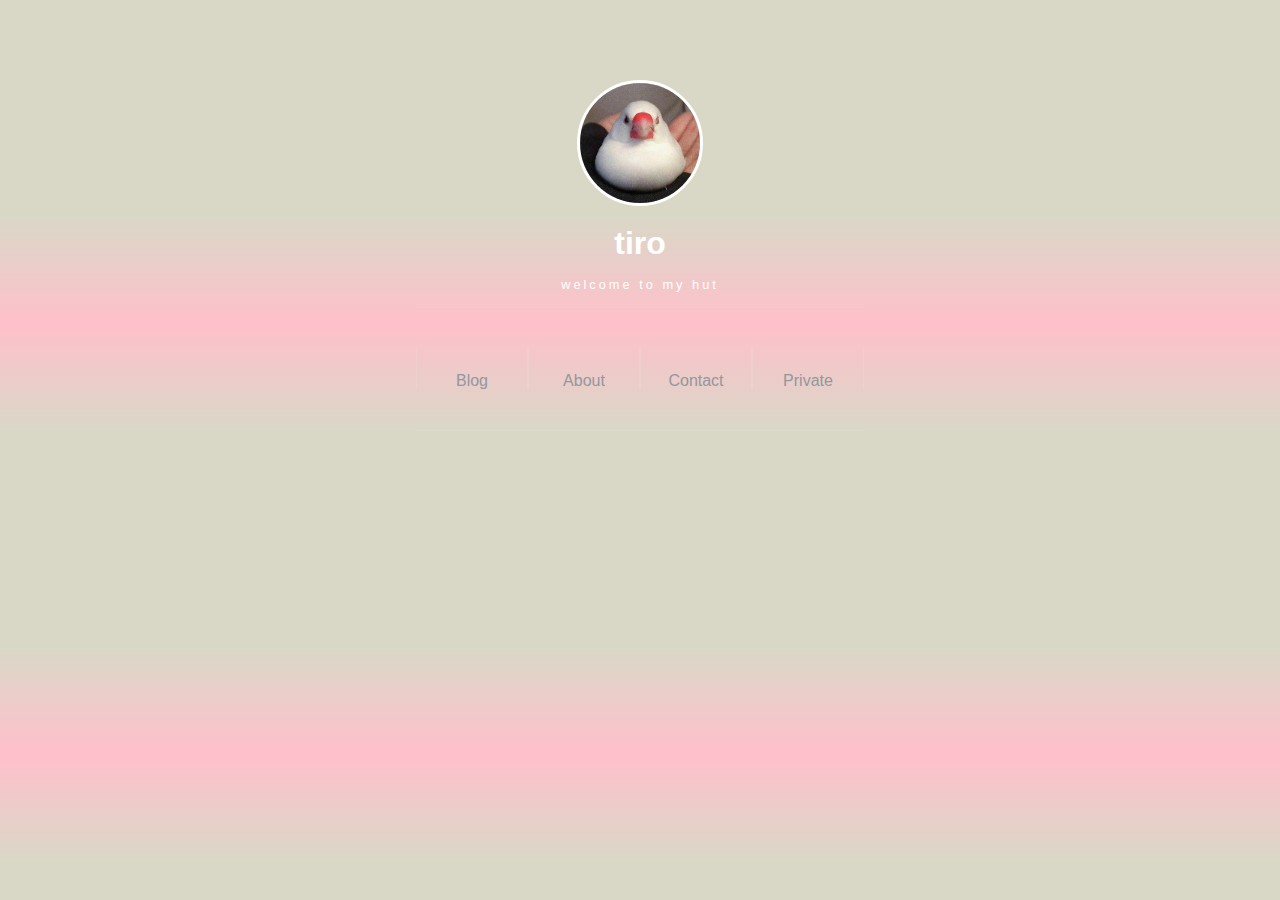
<file: index.html>
<!DOCTYPE html>
<html lang="en">

<head>
    <meta charset="UTF-8">
    <meta http-equiv="X-UA-Compatible" content="IE=edge">
    <meta name="viewport" content="width=device-width, initial-scale=1.0">
    <title>个人网站</title>
    <link rel="stylesheet" href="./css/public.css">
    <link rel="stylesheet" href="css/index.css">
    <link rel="stylesheet" href="//at.alicdn.com/t/c/font_3557929_p0ej870bzz.css">
</head>

<body>
    <!-- <div class="main"> -->
        <div id="card">
            <header>
                <img src="./pictures/portrait.png" alt="" class="photo">
                <h1 id="id-name">tiro</h1>
                <h2 id="signature">welcome to my hut</h2>
            </header>
            <ul class="nav-bar">
                <li id="">
                    <a href="./blogs.html" aria-label="Blog">
                        <i class="iconfont icon-outline-blogger"></i>
                        <span>Blog</span>
                    </a>
                </li>
                <li id="">
                    <a href="./about.html" aria-label="About">
                        <i class="iconfont icon-about"></i>
                        <span>About</span>
                    </a>
                </li>
                <!-- <li id="">
                    <a href="./think.html" aria-label="Think">
                        <i class="iconfont icon-idea"></i>
                        <span>Think</span>
                    </a>
                </li> -->
                <li id="">
                    <a href="./contact.html" aria-label="Contact">
                        <i class="iconfont icon-contact"></i>
                        <span>Contact</span>
                    </a>
                </li>
                <li id="">
                    <a href="./private.html" aria-label="Private">
                        <i class="iconfont icon-git-repository-private-line"></i>
                        <span>Private</span>
                    </a>
                </li>
            </ul>
        </div>
    <!-- </div> -->
</body>

</html>
</file>
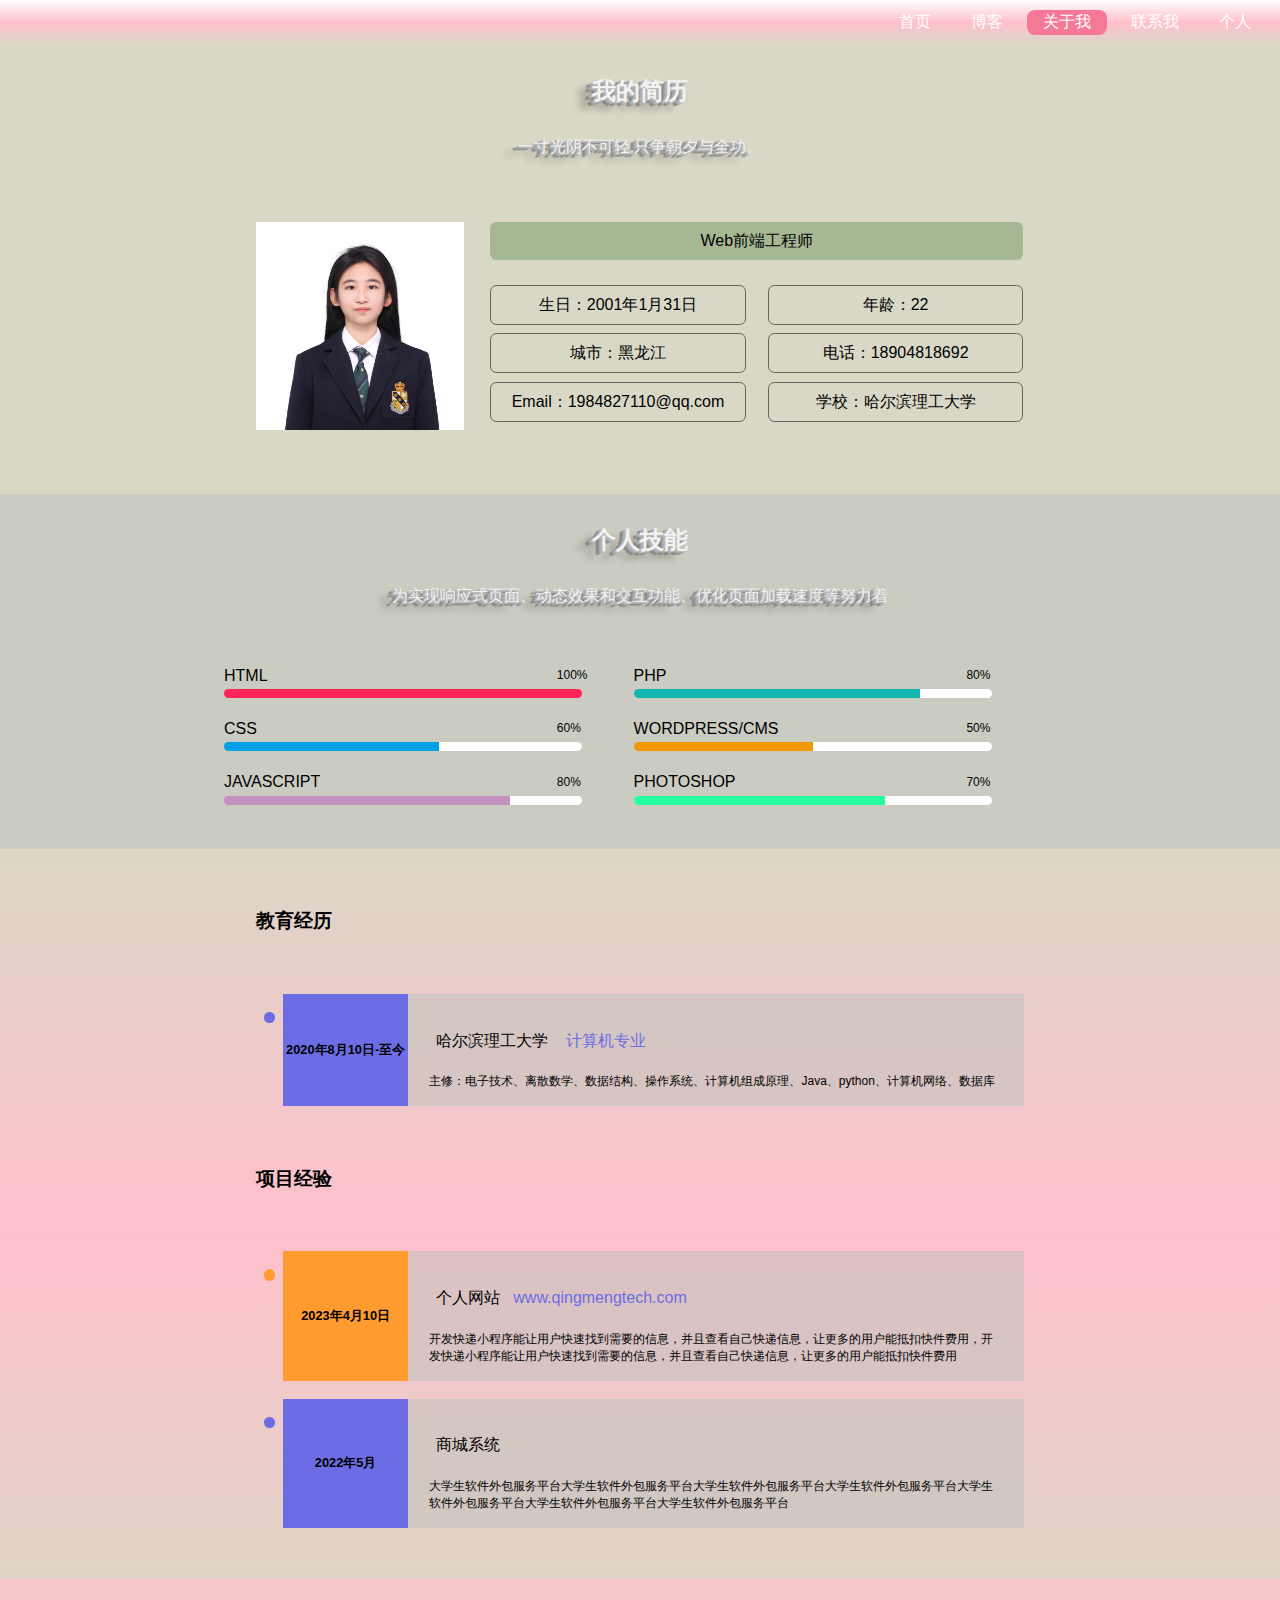
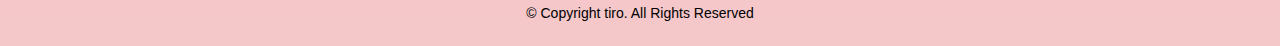
<file: about.html>
<!DOCTYPE html>
<html lang="en">

<head>
    <meta charset="UTF-8">
    <meta http-equiv="X-UA-Compatible" content="IE=edge">
    <meta name="viewport" content="width=device-width, initial-scale=1.0">
    <title>tiro</title>
    <!-- 公共 -->
    <link rel="stylesheet" href="./css/public.css">
    <link rel="stylesheet" href="./css/header.css">
    <!-- iconfant -->
    <link rel="stylesheet" href="//at.alicdn.com/t/c/font_3557929_fx87xwdfj.css">
    <!-- 主样式文件 -->
    <link rel="stylesheet" href="./css/about.css">
</head>

<body>
    <!-- 导航栏 -->
    <header id="top-header"></header>
    <!-- -------section -->
    <!-- 简要信息 -->
    <h2 class="section-title">我的简历</h2>
    <p id="introduce">一寸光阴不可轻,只争朝夕与全功。</p>
    <section id="about">
        <div class="flex brief-intro">
            <img id="about-me" src="./pictures/about-me.jpg" alt="">
            <div id="intro" class="flex">
                <div id="profession">Web前端工程师</div>
                <div id="info" class="flex">
                    <div>生日：2001年1月31日</div>
                    <div>年龄：22</div>
                    <div>城市：黑龙江</div>
                    <div>电话：18904818692</div>
                    <div>Email：1984827110@qq.com</div>
                    <div>学校：哈尔滨理工大学</div>
                </div>
            </div>
        </div>
        <!-- 信息完善度 -->
        <div id="rate">
            <h2 class="section-title red">个人技能</h2>
            <p id="introduce">为实现响应式页面、动态效果和交互功能、优化页面加载速度等努力着</p>
            <div class="box flex">
                <div class="progress">
                    <div class="percent">
                        <i class="iconfont icon-xiaoxikuang"></i>
                        <p>100%</p>
                    </div>
                    <div class="rate-bar red"></div>
                </div>
                <div class="progress">
                    <div class="percent">
                        <i class="iconfont icon-xiaoxikuang"></i>
                        <p>80%</p>
                    </div>
                    <div class="rate-bar cyan"></div>
                </div>
                <div class="progress">
                    <div class="percent">
                        <i class="iconfont icon-xiaoxikuang"></i>
                        <p>60%</p>
                    </div>
                    <div class="rate-bar blue"></div>
                </div>
                <div class="progress">
                    <div class="percent">
                        <i class="iconfont icon-xiaoxikuang"></i>
                        <p>50%</p>
                    </div>
                    <div class="rate-bar orange"></div>
                </div>
                <div class="progress">
                    <div class="percent">
                        <i class="iconfont icon-xiaoxikuang"></i>
                        <p>80%</p>
                    </div>
                    <div class="rate-bar pupr"></div>
                </div>
                <div class="progress">
                    <div class="percent">
                        <i class="iconfont icon-xiaoxikuang"></i>
                        <p>70%</p>
                    </div>
                    <div class="rate-bar green"></div>
                </div>
            </div>
        </div>
        <!-- main -->
        <div class="main">
            <div>
                <h3>教育经历</h3>
                <div class="flex contents">
                    <div class="dot pupr"></div>
                    <p class="date pupr">2020年8月10日-至今</p>
                    <div class="content">
                        <span class="content-info">哈尔滨理工大学 <span class="pupr">计算机专业</span></span>
                        <span class="content-main">
                            <p>主修：电子技术、离散数学、数据结构、操作系统、计算机组成原理、Java、python、计算机网络、数据库
                            </p>
                        </span>
                    </div>
                </div>

                <h3>项目经验</h3>

                <div class="flex contents">
                    <div class="dot orange"></div>
                    <p class="date orange">2023年4月10日</p>
                    <div class="content">
                        <span class="content-info">个人网站<span class="pupr">www.qingmengtech.com </span></span>
                        <span class="content-main">
                            <p>开发快递小程序能让用户快速找到需要的信息，并且查看自己快递信息，让更多的用户能抵扣快件费用，开发快递小程序能让用户快速找到需要的信息，并且查看自己快递信息，让更多的用户能抵扣快件费用
                            </p>
                        </span>
                    </div>
                </div>
                <div class="flex contents">
                    <div class="dot pupr"></div>
                    <p class="date pupr">2022年5月</p>
                    <div class="content">
                        <span class="content-info">商城系统 </span>
                        <span class="content-main">
                            <p>大学生软件外包服务平台大学生软件外包服务平台大学生软件外包服务平台大学生软件外包服务平台大学生软件外包服务平台大学生软件外包服务平台大学生软件外包服务平台
                            </p>
                        </span>
                    </div>
                </div>
            </div>

        </div>

    </section>
    <!-- footer -->
    <footer>© Copyright tiro. All Rights Reserved </footer>
    <!-- End Footer -->
</body>
<!-- 导航栏文件 -->
<script src="./JS/header.js"></script>


</html>
</file>
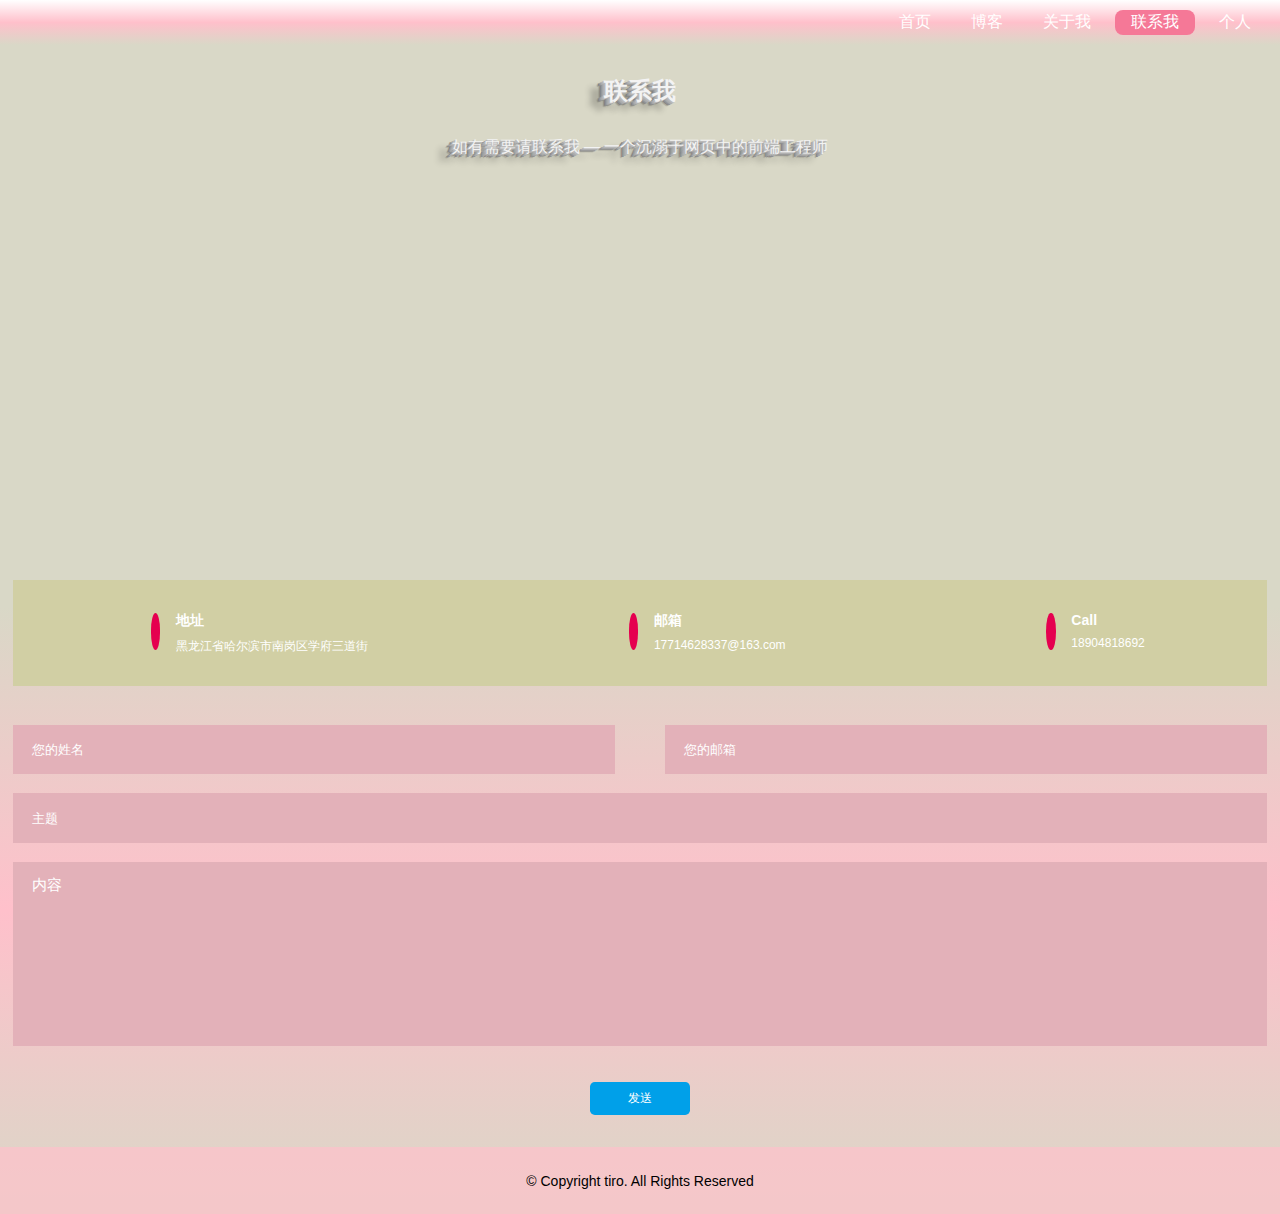
<file: contact.html>
<!DOCTYPE html>
<html lang="en">

<head>
    <meta charset="UTF-8">
    <meta http-equiv="X-UA-Compatible" content="IE=edge">
    <meta name="viewport" content="width=device-width, initial-scale=1.0">
    <title>tiro</title>
    <!-- 公共样式 -->
    <link rel="stylesheet" href="./css/public.css">
    <link rel="stylesheet" href="./css/header.css">
    <!-- iconfant -->
    <link rel="stylesheet" href="//at.alicdn.com/t/c/font_3557929_mgymoi5bysg.css">
    <!-- 主样式 -->
    <link rel="stylesheet" href="./css/contact.css">
    <!-- map -->
    <script src="https://api.map.baidu.com/api?v=2.0&ak=p9g5Rv3nhSSIcKzQj3Y3bhc0xG73qGMU"></script>
</head>

<body>
    <!-- 导航栏 -->
    <header id="top-header"></header>
    <!--  -->
    <h2 class="section-title">联系我</h2>
    <p id="introduce">如有需要请联系我 — 一个沉溺于网页中的前端工程师</p>
    <!-- map -->
    <div id="map"></div>
    <section>
        <div class="container">
            <div class="contact flex">
                <div id="contact-way" class="flex">
                    <div class="icon"><i class="iconfont icon-weizhi"></i></div>
                    <div>
                        <p>地址</p>
                        <span>黑龙江省哈尔滨市南岗区学府三道街</span>
                    </div>
                </div>
                <div id="contact-way" class="flex">
                    <div class="icon"><i class="iconfont icon-youxiang-copy"></i></div>
                    <div>
                        <p>邮箱</p>
                        <span>17714628337@163.com</span>
                    </div>
                </div>
                <div id="contact-way" class="flex">
                    <div class="icon"><i class="iconfont icon-24gf-telephone"></i></div>
                    <div>
                        <p>Call</p>
                        <span>18904818692</span>
                    </div>
                </div>
            </div>
        </div>

        <!-- 留言板 -->
        <div id="comment-form" class="container">
            <p class="flex wrap info">
                <input type="text" id="nickname" placeholder="您的姓名">
                <input type="text" id="email" placeholder="您的邮箱">
            </p>
            <p>
                <input type="text" id="theme" placeholder="主题">
            </p>
            <p>
                <textarea placeholder="内容" id="message-content" cols="100" rows="10"></textarea>
            </p>
            <p>
                <button id="btn-post" class="btn c-blue">发送</button>
            </p>
        </div>
    </section>
    <!-- footer -->
    <footer>© Copyright tiro. All Rights Reserved </footer>
    <!-- End Footer -->
</body>
<!-- 导航栏文件 -->
<script src="./JS/header.js"></script>
<!-- 主文件 -->
<script src="./JS/contact.js"></script>

</html>
</file>
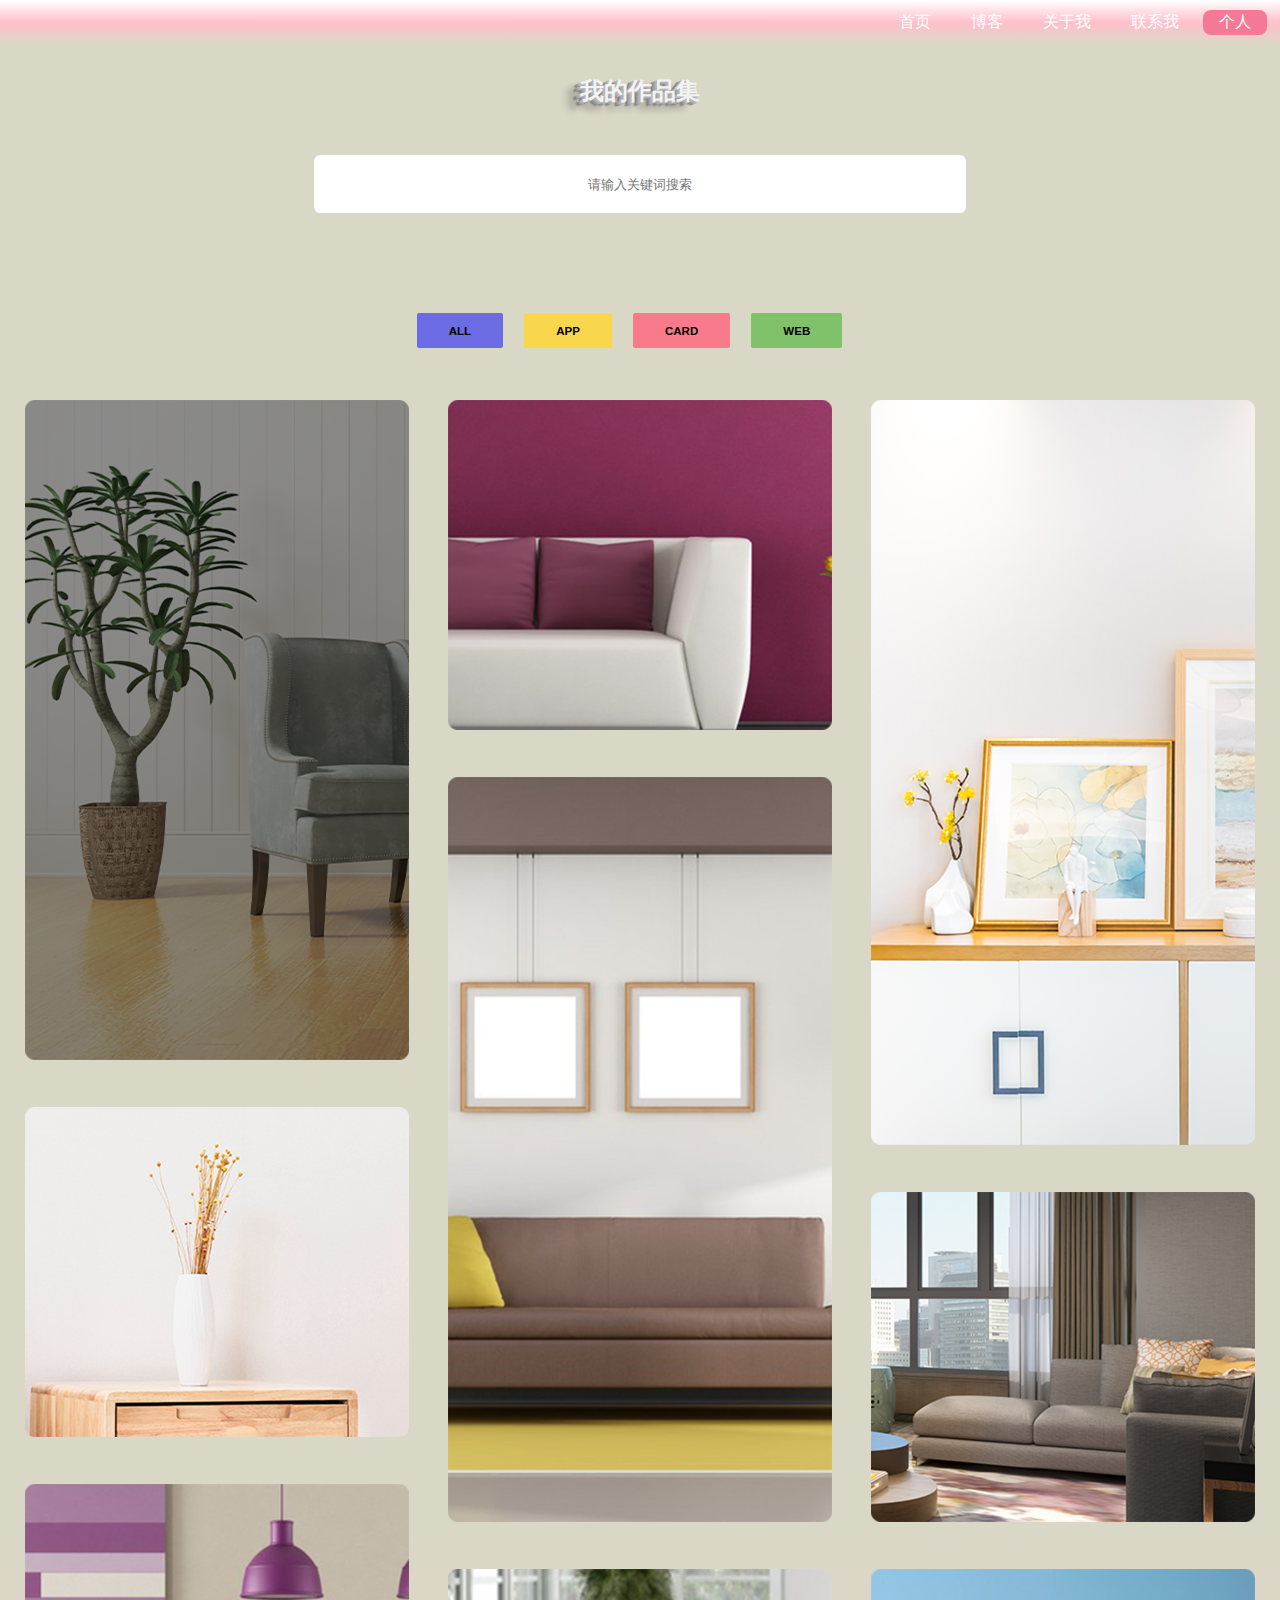
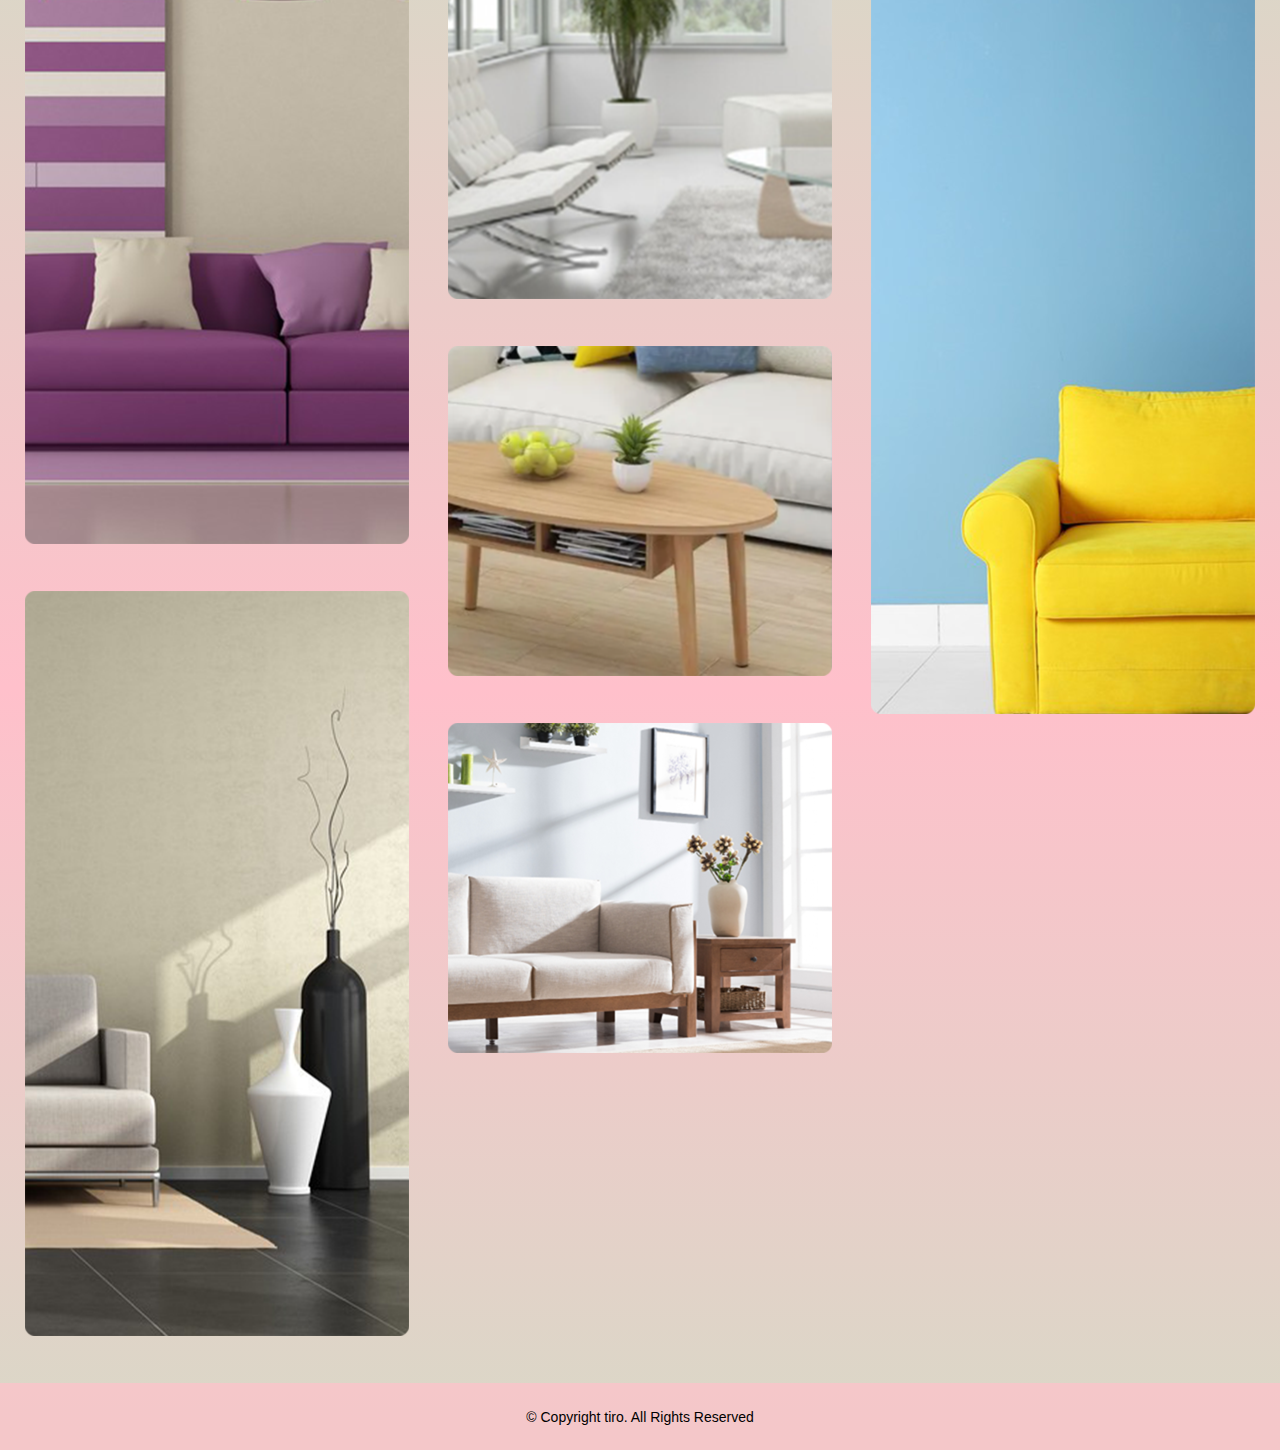
<file: private.html>
<!DOCTYPE html>
<html lang="en">

<head>
    <meta charset="UTF-8">
    <meta http-equiv="X-UA-Compatible" content="IE=edge">
    <meta name="viewport" content="width=device-width, initial-scale=1.0">
    <title>tiro</title>
    <!-- 公共 -->
    <link rel="stylesheet" href="./css/public.css">
    <link rel="stylesheet" href="./css/header.css">
    <!-- iconfant -->
    <link rel="stylesheet" href="//at.alicdn.com/t/c/font_3557929_fx87xwdfj.css">
    <!-- 主 -->
    <link rel="stylesheet" href="./css/private.css">
</head>

<body>
    <!-- 导航栏 -->
    <header id="top-header"></header>
    <main>
        <!-- ======= 搜索 Section ======= -->
        <section id="search">
            <div id="particles-js"></div>
            <div class="search-content">
                <h2 class="section-title">我的作品集</h2>
                <!-- <h4 id="introduce">这是我的个人作品，欢迎大家指导......</h4> -->
                <div class="flex form-wrap">
                    <input id="search-input" type="text" placeholder="请输入关键词搜索">
                    <!-- <button><i class="iconfont icon-search"></i></button> -->
                </div>
            </div>
        </section><!-- End 搜索 -->

        <!-- ======= 作品集瀑布流 ======= -->
        <section id="portfplio" class="container">
            <ul class="type-tags">
                <li class="ALL" data-filter="ALL">ALL</li>
                <li class="APP" data-filter="APP">APP</li>
                <li class="CARD" data-filter="CARD">CARD</li>
                <li class="WEB" data-filter="WEB">WEB</li>
            </ul>
            <div class="fall-wrap container">
                <ul></ul>
                <ul></ul>
                <ul></ul>
            </div>
        </section><!-- End 我的博客 -->

    </main>

    <!-- footer -->
    <footer>© Copyright tiro. All Rights Reserved </footer>
    <!-- End Footer -->
</body>
<!-- 导航栏文件 -->
<script src="./JS/header.js"></script>
<!-- 主 -->
<script src="./JS/private.js"></script>
</html>
</file>
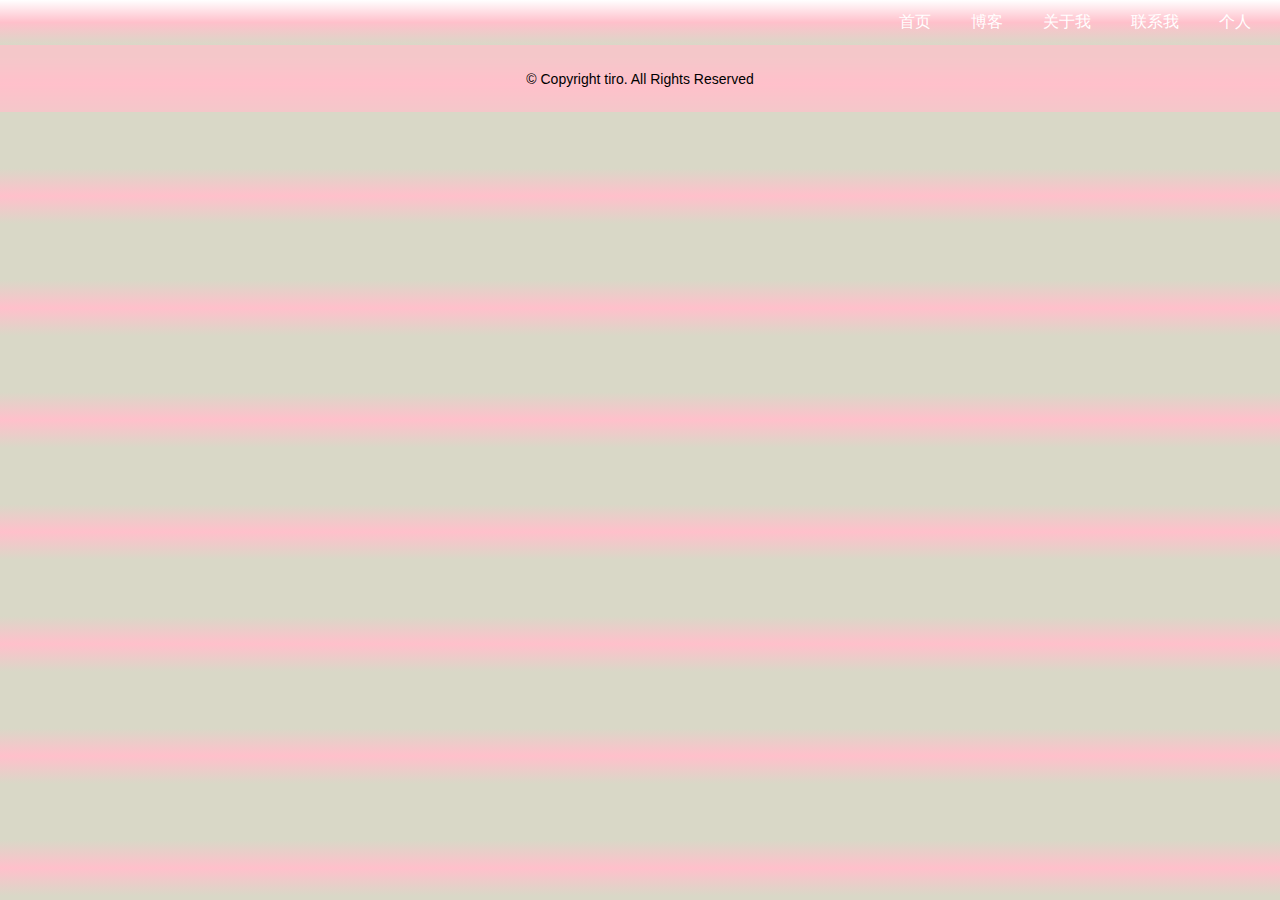
<file: think.html>
<!DOCTYPE html>
<html lang="en">
<head>
    <meta charset="UTF-8">
    <meta http-equiv="X-UA-Compatible" content="IE=edge">
    <meta name="viewport" content="width=device-width, initial-scale=1.0">
    <title>tiro</title>
    <!-- 公共样式 -->
    <link rel="stylesheet" href="./css/public.css">
    <link rel="stylesheet" href="./css/header.css">
    <!-- iconfant -->
    <link rel="stylesheet" href="//at.alicdn.com/t/c/font_3557929_mgymoi5bysg.css">
</head>
<body>
     <!-- 导航栏 -->
     <header id="top-header"></header>

     <!-- footer -->
     <footer>© Copyright tiro. All Rights Reserved </footer>
     <!-- End Footer -->
</body>
<!-- 导航栏文件 -->
<script src="./JS/header.js"></script>
</html>
</file>
<file: css/public.css>
/* 浏览器样式 */
  * {
      margin: 0;
      padding: 0;
      font-family: Comic Sans MS, Helvetica Neue, Microsoft Yahei, -apple-system, sans-serif;
  }

  ul,
  ol,
  li {
      list-style: none;
  }

  a {
      text-decoration: none;
      color: inherit;
  }

  body {
      background-image: linear-gradient(#D9D8C7 50%, pink, #D9D8C7);
  }

  .container {
      width: 98%;
      height: 100%;
      margin: 0 auto;
  }

  /* .main {
      width: 100%;
      /* height: 100vh; */
      /* background: radial-gradient(#313131, #0a0a0a);
      display: flex;
  }  */

  .flex {
      display: flex;
  }

  .wrap {
      justify-content: space-between;
      align-items: center;
  }

  .btn {
      cursor: pointer;
      padding: 8px 21.92px;
      font-size: 12px;
      color: #ffffff;
      border: transparent;
      border-radius: 0.3rem;
      transition: 0.3s;
  }

  .section-title,
  #introduce {
      color: #f3f3f3;
      padding-top: 30px;
      text-shadow: rgb(187, 187, 187) -1px 1px 0px,
          rgb(181, 181, 181) -2px 1px 0px,
          rgb(172, 172, 172) -3px 2px 0px,
          rgb(160, 160, 160) -4px 2px 0px,
          rgb(145, 145, 145) -5px 3px 0px,
          rgb(127, 127, 127) -6px 3px 0px,
          rgba(0, 0, 0, 0.2) -7px 4px 1px,
          rgba(0, 0, 0, 0.3) -14px 8px 6px;
      text-align: center;
  }

  /* footer */
  footer {
      padding: 1.6rem;
      background-color: #ffc0cbb3;
      font-size: 14px;
      text-align: center;
      font-family: Helvetica Neue, Microsoft Yahei, -apple-system, sans-serif;
  }
</file>
<file: css/index.css>
/* card样式 */
#card {
    width: 35%;
    margin: auto;
    align-items: center;
    text-align: center;
    
}

#card header {
    margin-top: 5rem;
    border-bottom: 1px solid hsla(0,0%,100%,.1);
    margin-bottom: 40px;
}

img {
    width: 120px;
    height: 120px;
    border: 3px solid #fff;
    border-radius: 50%;
}

#card h1 {
    color: #fff;
    margin: 15px;
}

#card h2 {
    color: #fffefe;
    font-size: 0.8rem;
    font-weight: lighter;
    letter-spacing: 3px;
    margin-bottom: 15px;
}

/* ul样式 */
.nav-bar {
    display: flex;
    justify-content: space-around;
    color: #93979e;
    border-bottom: 1px solid hsla(0,0%,100%,.1);
    padding-bottom: 40px
}

.nav-bar li {
    width: 100%;
    border-left: 1px solid hsla(0,0%,100%,.1);
    border-right: 1px solid hsla(0,0%,100%,.1);
}
.iconfont{
    display: block;
    height:1.5rem;
    /* font-size: 20px !important; */
}


.nav-bar li:hover{
    color: white;
}
</file>
<file: css/header.css>
#top-header{
    width: 100%;
    height: 45px;
    background: linear-gradient(white,pink, #D9D8C7);

}


.container a{
    color: white;
    text-align: center;
    height: 2.5rem;
    /* width: 2.5rem;     */
}
.icon{
    line-height: 2.5rem;
}
.navbar li {
    font-weight: 200;
    margin-left: 0.5rem;
    padding: 0.1rem 1rem;
    border-radius: 0.5rem;
    transition: .2s;
}
.navbar li:hover{
    background-color: rgba(245, 120, 152, 0.473);
}
.navbar li.active{
    background-color: rgb(245, 120, 151);
}

.container .iconfont{
    font-size: 24px;
}
</file>
<file: css/about.css>
.brief-intro {
     width: 48rem;
     margin: 4rem auto;
 }

 #about-me {
     width: 13rem;
 }

 #intro {
     margin-left: 1.64rem;
     flex-wrap: wrap;
     width: 33.32rem;

 }

 #profession {
     text-align: center;
     width: 33.32rem;
     height: 2.4rem;
     line-height: 2.4rem;
     background: #a5b893;
     border-radius: 0.4rem;
 }

 #info {
     flex-wrap: wrap;
     justify-content: space-between;
 }

 #info div {
     width: 15.84rem;
     height: 2.4rem;
     border: 1px solid #626262;
     text-align: center;
     line-height: 2.4rem;
     border-radius: 0.4rem;
 }

 /* 信息完善度 */
 #rate {
     background-color: #bec2bb85;
 }

 .section-title.red::before {
     background-color: #FF2558;
 }

 .box {
     width: 52rem;
     height: 10rem;
     margin: auto;
     margin-top: 5.12rem;
     flex-wrap: wrap;
 }

 .progress {
     position: relative;
     width: 22.4rem;
     margin-right: 3.2rem;
 }

 /* .progress p {
    font-weight: 400;
    line-height: 0.56rem;
    font-size: 0.18rem;
} */

 .progress .percent {
     position: relative;
 }

 .progress i {
     color: rgba(0, 0, 0, 0.13);
     font-size: 40px;
     padding-right: 8px;
     position: absolute;
     right: 23px;
     display: block;
     width: 0.1rem;
     transform: translateY(-92%);
 }

 .percent p {
     font-size: 12px;
     width: 1.2rem;
     position: absolute;
     right: 0.4rem;
     transform: translateY(-150%);
 }

 .rate-bar {
     height: 0.56rem;
     border-radius: 0.28rem;
     position: relative;
     background-color: #ffffff;

 }

 .rate-bar::before {
     width: 1.84rem;
     height: 0.6rem;
     position: absolute;
     display: inline-block;
     bottom: 1.36rem;
 }

 .rate-bar.red {
     background: #FF2558;
 }

 .rate-bar.red::before {
     content: "HTML";
 }

 .rate-bar.cyan {
     background: #13B5B1;
     background: linear-gradient(to right, #13B5B1 80%, white 20%);
 }

 .rate-bar.cyan::before {
     content: "PHP";
 }

 .rate-bar.blue {
     background: #00A0E9;
     background: linear-gradient(to right, #00A0E9 60%, white 40%);
 }

 .rate-bar.blue::before {
     content: "CSS";
 }

 .rate-bar.orange {
     background: #F39800;
     background: linear-gradient(to right, #F39800 50%, white 50%);
 }

 .rate-bar.orange::before {
     content: "WORDPRESS/CMS";
 }

 .rate-bar.pupr {
     background: #C490BF;
     background: linear-gradient(to right, #C490BF 80%, white 20%);
 }

 .rate-bar.pupr::before {
     content: 'JAVASCRIPT';
 }

 .rate-bar.green {
     background-color: #25FFA0;
     background: linear-gradient(to right, #25FFA0 70%, white 30%);
 }

 .rate-bar.green::before {
     content: 'PHOTOSHOP';

 }

 /* main
 */
 .main {
     width: 48rem;
     margin: 0 auto;
     margin-bottom: 3.2rem;
 }

 .main h3 {
     margin: 3.72rem 0;
 }

 .contents {
     margin-bottom: 1.12rem;
 }

 .dot {
     width: 0.72rem;
     height: 0.72rem;
     border-radius: 50%;
     margin-right: 0.48rem;
     margin-top: 1.12rem;
     margin-left: 0.52rem;
 }

 .dot.orange {
     background: #FF9B2F;
 }

 .dot.pupr {
     background-color: #6C6CE5;
 }

 .date {
     width: 8.28rem;
     /* height: 2.33rem; */
     display: flex;
     text-align: center;
     justify-content: space-around;
     font-weight: bold;
     font-size: 0.8rem;
     align-items: center;
     /* text-indent: 5px; */
 }

 .date.orange {
     background-color: #FF9B2F;
 }

 .date.pupr {
     background: #6C6CE5;
 }

 .content {
     background-color: #bec2bb85;
     width: 38rem;
     padding-top: 1.88rem;
     padding-left: 1.32rem;
     padding-right: 1.16rem;
     padding-bottom: 1rem;

 }

 .content .content-info {
     padding: 0.4rem;
     height: 2.08rem;
     line-height: 2.08rem;
     text-align: center;
     border-radius: 0.4rem;
 }

 .content .content-main {
     display: block;
     margin-top: 1rem;
     font-weight: 400;
 }

 .content-main p {
     font-size: 12px;
 }

 .content .content-info span {
     margin-left: 0.84rem;
 }

 .content .content-info .orange {
     color: #FF9B2F;
 }

 .content .content-info .pupr {
     color: #6C6CE5;
 }
</file>
<file: css/contact.css>
.anchorBL {
    display: none;
}


#map {
    height: 20.13rem;
    width: 100%;
    overflow: hidden;
    margin: 50px auto;
}

/* 联系方式 */

.contact {
    color: #FFFFFF;
    background-color: #d1cfa4;
    /* background-color: #151F2B; */
    align-items: center;
    justify-content: space-around;
}

#contact-way {
    margin-top: 2rem;
    margin-bottom: 1.92rem;
}

.contact .iconfont {
    position: relative;
    padding: 0.3rem;
    background: #E5004F;
    border-radius: 50%;

}

#contact-way div {
    margin-left: 0.98rem;
}

#contact-way p {
    font-size: 14px;
    font-weight: 600;
}

#contact-way span {
    display: block;
    margin-top: 0.5rem;
    font-weight: 400;
    font-size: 12px;
}

/* 留言 */
#comment-form {
    /* background-color: #151F2B; */
    margin-top: 2.44rem;
}

input {
    width: 48%;
    height: 3.1rem;
    background-color: rgb(227 177 185);
    border: none;
    /* color: #BFBFBF; */
    outline: none;
    text-indent: 1.2rem;
    margin-bottom: 1.19rem;
    color: #ffffff;
}

/* input::-webkit-input-placeholder {
    color: #BFBFBF;
} */

#theme {
    width: 100%;
}

textarea {
    width: 100%;
    outline: none;
    background-color: rgb(227 177 185);
    border: 0;
    resize: none;
    text-indent: 1.2rem;
    padding-top: 0.88rem;
    color: #ffffff;
    font-size: 15px;
}

input::-webkit-input-placeholder,
textarea::-webkit-input-placeholder {
    color: #FFFFFF;
}

.btn.c-blue {
    background-color: #00A0E9;
    width: 100px;
    display: block;
    margin: 2rem auto;
}

.btn.c-blue:hover {
    background-color: #009fe98f;
}
</file>
<file: css/private.css>
#search input {
    border-radius: 0.4rem;
    width: 40.8rem;
    height: 3.64rem;
    background: #ffffff;
    border: none;
    outline: none;
    text-indent: 2.92rem;
    box-sizing: border-box;
    margin: 3rem auto;
}

#search input::-webkit-input-placeholder {
    text-align: center;
    text-indent: 0;
}

.type-tags {
    display: flex;
    justify-content: center;
    margin: 3.24rem;
}

.type-tags li {
    font-size: 0.72rem;
    font-weight: bold;
    padding: 0.72rem 2rem;
    border-radius: 0.12rem;
    margin-right: 1.32rem;
}

.type-tags li:hover {
    cursor: pointer;
}

.fall-wrap {
    display: flex;
    justify-content: space-between;
    align-items: flex-start;
}

.fall-wrap ul {
    width: 384px;
    /* background-color: #ccc; */

}

.fall-wrap li {
    margin-bottom: 43px;
    position: relative;
    /* color: #fff; */
}

.fall-wrap .img {
    background-color: rgba(255, 250, 240, 0);
}

.fall-wrap img {
    width: 384px;
    /* margin-bottom: 0.43rem; */
}

.fall-wrap .imgs-info {
    background-color: #151f2b9e;
    position: absolute;
    width: 384px;
    top: 0;
    left: 0;
    right: 0;
    bottom: 0;
    /* suojin */
    opacity: 0;
    /* text-align: center; */
    display: flex;
    flex-direction: column;
    justify-content: center;
    align-items: center;
    transition: 0.3s;
}

.imgs-info i {
    display: block;
    margin-top: 2rem;
    font-size: 25px;
}

h4 {
    text-align: center;
    width: 9.12rem;
    height: 1.96rem;
    line-height: 1.96rem;
    background: #FE6913;
    border-radius: 0.4rem;
}

.ALL {
    background-color: #6C6CE5;
}

.APP {
    background-color: #F9D74C;
}

.CARD {
    background-color: #F97B8B;
}

.WEB {
    background-color: #80C269;
}

.fall-wrap .img:hover .imgs-info {
    opacity: 1;
}
</file>
